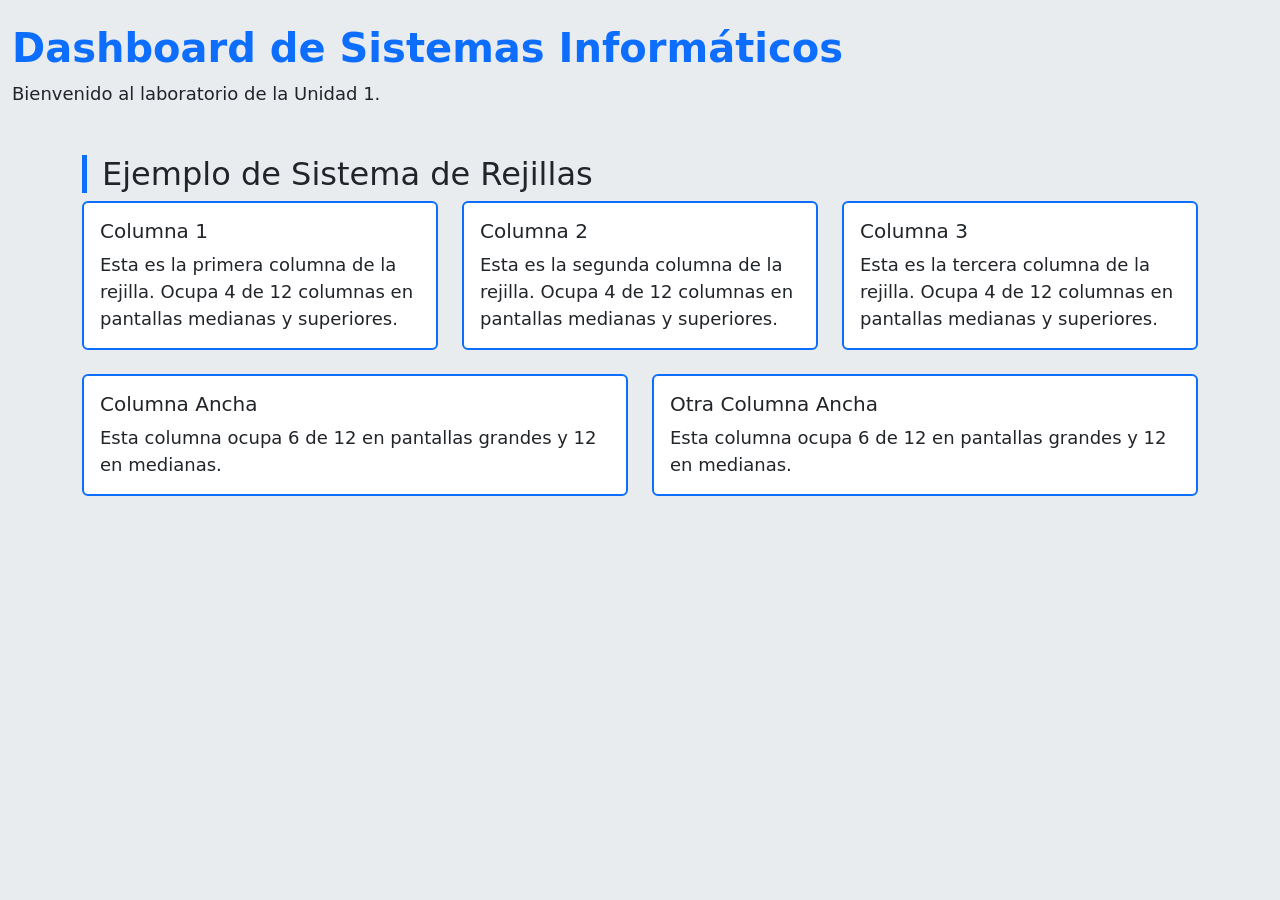
<file: index.html>
<!DOCTYPE html>
<html lang="es">
<head>
    <meta charset="UTF-8">
    <meta name="viewport" content="width=device-width, initial-scale=1.0">
    <title>Laboratorio DPW2 - Bootstrap 5</title>
    <link href="https://cdn.jsdelivr.net/npm/bootstrap@5.3.0/dist/css/bootstrap.min.css" rel="stylesheet">
    <link rel="stylesheet" href="css/style.css">
</head>
<body>

    <div class="container-fluid">
        <h1 class="mt-4">Dashboard de Sistemas Informáticos</h1>
        <p>Bienvenido al laboratorio de la Unidad 1.</p>

        <!-- Sistema de Rejillas con Bootstrap -->
        <div class="container mt-5">
            <h2>Ejemplo de Sistema de Rejillas</h2>
            <div class="row">
                <div class="col-md-4">
                    <div class="card">
                        <div class="card-body">
                            <h5 class="card-title">Columna 1</h5>
                            <p class="card-text">Esta es la primera columna de la rejilla. Ocupa 4 de 12 columnas en pantallas medianas y superiores.</p>
                        </div>
                    </div>
                </div>
                <div class="col-md-4">
                    <div class="card">
                        <div class="card-body">
                            <h5 class="card-title">Columna 2</h5>
                            <p class="card-text">Esta es la segunda columna de la rejilla. Ocupa 4 de 12 columnas en pantallas medianas y superiores.</p>
                        </div>
                    </div>
                </div>
                <div class="col-md-4">
                    <div class="card">
                        <div class="card-body">
                            <h5 class="card-title">Columna 3</h5>
                            <p class="card-text">Esta es la tercera columna de la rejilla. Ocupa 4 de 12 columnas en pantallas medianas y superiores.</p>
                        </div>
                    </div>
                </div>
            </div>

            <div class="row mt-4">
                <div class="col-lg-6 col-md-12">
                    <div class="card">
                        <div class="card-body">
                            <h5 class="card-title">Columna Ancha</h5>
                            <p class="card-text">Esta columna ocupa 6 de 12 en pantallas grandes y 12 en medianas.</p>
                        </div>
                    </div>
                </div>
                <div class="col-lg-6 col-md-12">
                    <div class="card">
                        <div class="card-body">
                            <h5 class="card-title">Otra Columna Ancha</h5>
                            <p class="card-text">Esta columna ocupa 6 de 12 en pantallas grandes y 12 en medianas.</p>
                        </div>
                    </div>
                </div>
            </div>
        </div>
    </div>

    <script src="https://cdn.jsdelivr.net/npm/bootstrap@5.3.0/dist/js/bootstrap.bundle.min.js"></script>
</body>
</html>
</file>
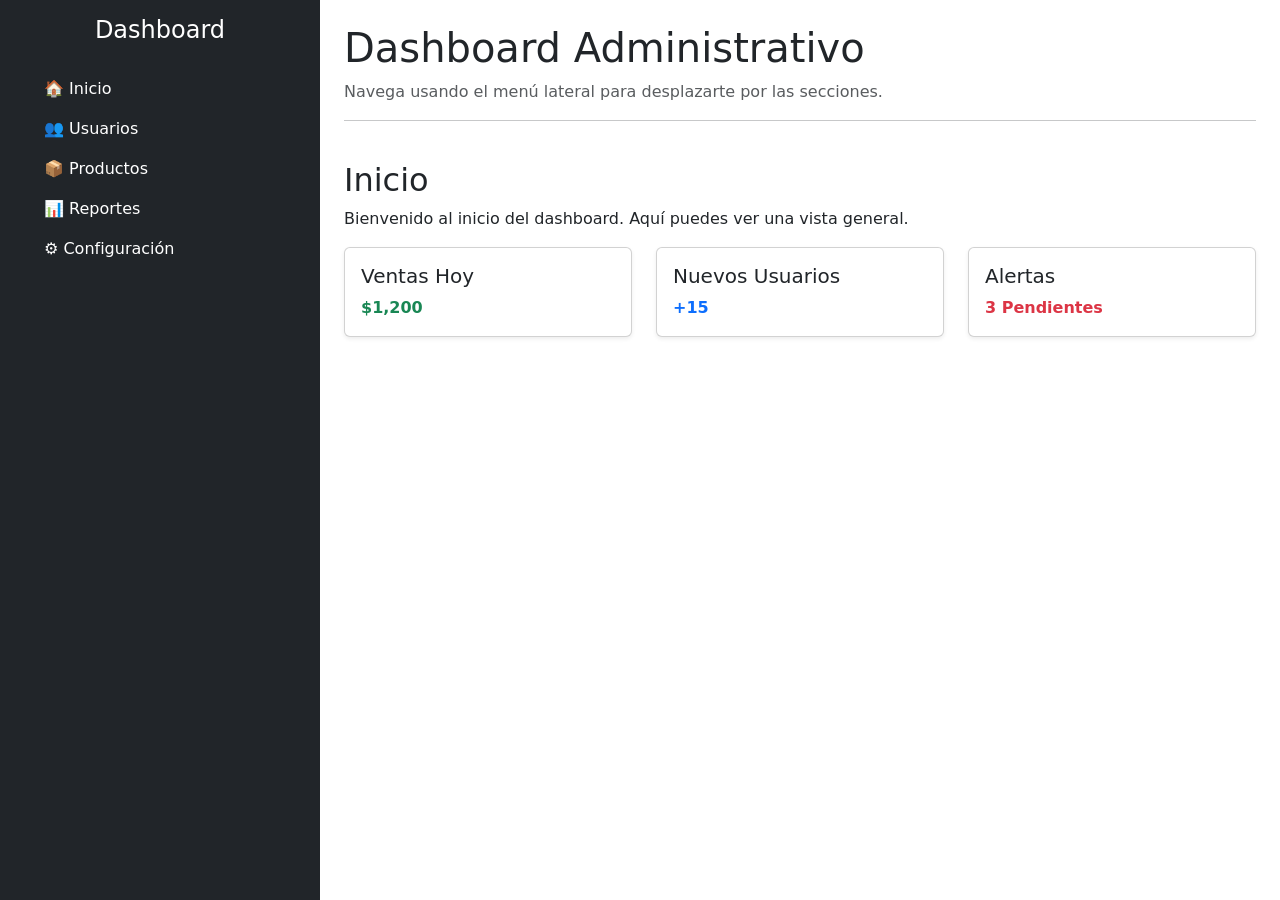
<file: ejercicio.html>
<!DOCTYPE html>
<html lang="es">
<head>
  <meta charset="UTF-8">
  <meta name="viewport" content="width=device-width, initial-scale=1.0">
  <title>Dashboard Administrativo - Ejercicio</title>
  <link href="https://cdn.jsdelivr.net/npm/bootstrap@5.3.0/dist/css/bootstrap.min.css" rel="stylesheet">
  <style>
    /* Desplazamiento suave */
    html {
      scroll-behavior: smooth;
    }

    /* Ajuste para que el título no quede tapado al saltar */
    section {
      scroll-margin-top: 20px;
    }

    /* Oculta las secciones y solo muestra la activa */
    .dashboard-section {
      display: none;
    }
    .dashboard-section.active {
      display: block;
    }

    /* Hace que el sidebar se quede fijo en pantallas grandes */
    @media (min-width: 768px) {
      aside {
        position: sticky;
        top: 0;
        height: 100vh;
      }
    }
  </style>
</head>
<body>

  <div class="container-fluid">
    <div class="row">
      <aside class="col-12 col-md-3 bg-dark text-white">
        <div class="p-3">
          <h4 class="text-center mb-4">Dashboard</h4>
          <nav class="nav flex-column">
            <!-- Cada enlace muestra solo la sección correspondiente -->
            <a class="nav-link text-white" href="#" data-target="inicio">🏠 Inicio</a>
            <a class="nav-link text-white" href="#" data-target="usuarios">👥 Usuarios</a>
            <a class="nav-link text-white" href="#" data-target="productos">📦 Productos</a>
            <a class="nav-link text-white" href="#" data-target="reportes">📊 Reportes</a>
            <a class="nav-link text-white" href="#" data-target="configuracion">⚙️ Configuración</a>
          </nav>
        </div>
      </aside>

      <main class="col-12 col-md-9 p-4">
        <h1>Dashboard Administrativo</h1>
        <p class="text-muted">Navega usando el menú lateral para desplazarte por las secciones.</p>

        <hr>

        <section id="inicio" class="dashboard-section py-4">
          <h2>Inicio</h2>
          <p>Bienvenido al inicio del dashboard. Aquí puedes ver una vista general.</p>

          <div class="row mt-3">
            <div class="col-sm-6 col-lg-4 mb-4">
              <div class="card shadow-sm">
                <div class="card-body">
                  <h5 class="card-title">Ventas Hoy</h5>
                  <p class="card-text text-success fw-bold">$1,200</p>
                </div>
              </div>
            </div>
            <div class="col-sm-6 col-lg-4 mb-4">
              <div class="card shadow-sm">
                <div class="card-body">
                  <h5 class="card-title">Nuevos Usuarios</h5>
                  <p class="card-text text-primary fw-bold">+15</p>
                </div>
              </div>
            </div>
            <div class="col-sm-12 col-lg-4 mb-4">
              <div class="card shadow-sm">
                <div class="card-body">
                  <h5 class="card-title">Alertas</h5>
                  <p class="card-text text-danger fw-bold">3 Pendientes</p>
                </div>
              </div>
            </div>
          </div>
        </section>

        <section id="usuarios" class="dashboard-section py-5 border-top">
          <h2>Usuarios</h2>
          <p>Aquí puedes administrar los roles y permisos de los usuarios registrados.</p>
          <div class="bg-light p-5 border rounded text-center">Tabla de Usuarios (Simulada)</div>
        </section>

        <section id="productos" class="dashboard-section py-5 border-top">
          <h2>Productos</h2>
          <p>Gestión de inventario y stock disponible.</p>
          <div class="bg-light p-5 border rounded text-center">Catálogo de Productos (Simulado)</div>
        </section>

        <section id="reportes" class="dashboard-section py-5 border-top">
          <h2>Reportes</h2>
          <p>Gráficos mensuales de rendimiento y analítica.</p>
          <div class="bg-light p-5 border rounded text-center">Gráficos de Estadística (Simulado)</div>
        </section>

        <section id="configuracion" class="dashboard-section py-5 border-top mb-4">
          <h2>Configuración</h2>
          <p>Ajustes de la cuenta, cambiar contraseña y preferencias del sistema.</p>
        </section>
      </main>
    </div>
  </div>

  <script src="https://cdn.jsdelivr.net/npm/bootstrap@5.3.0/dist/js/bootstrap.bundle.min.js"></script>
  <script>
    // Muestra solo la sección seleccionada y marca el enlace activo
    const sections = document.querySelectorAll('section.dashboard-section');
    const navLinks = document.querySelectorAll('nav a[data-target]');

    function showSection(id) {
      sections.forEach((section) => {
        section.classList.toggle('active', section.id === id);
      });
      navLinks.forEach((link) => {
        link.classList.toggle('active', link.dataset.target === id);
      });
    }

    navLinks.forEach((link) => {
      link.addEventListener('click', (event) => {
        event.preventDefault();
        showSection(link.dataset.target);
      });
    });

    // Mostrar la sección inicial por defecto
    showSection('inicio');
  </script>
</body>
</html>
</file>
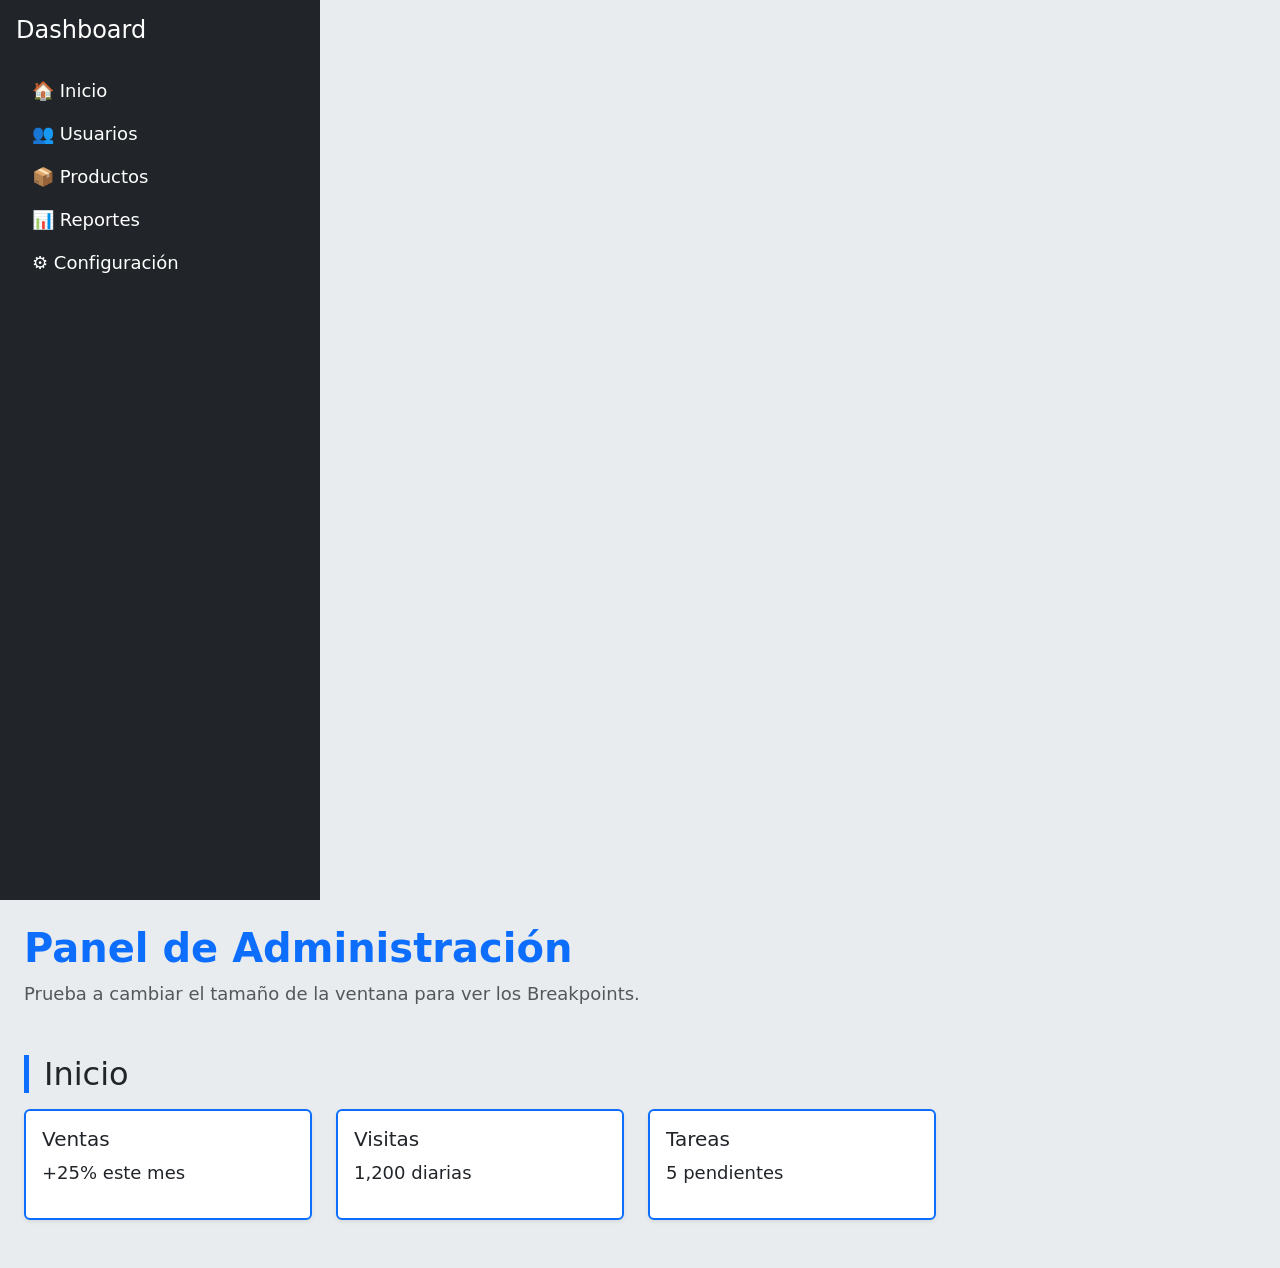
<file: ejercicio2.html>
<!DOCTYPE html>
<html lang="es">
<head>
  <meta charset="UTF-8">
  <meta name="viewport" content="width=device-width, initial-scale=1.0">
  <title>Dashboard Administrativo - Final</title>
  
  <link href="https://cdn.jsdelivr.net/npm/bootstrap@5.3.0/dist/css/bootstrap.min.css" rel="stylesheet">
  
  <link rel="stylesheet" href="css/style.css">
  
  <style>
  
    aside {
      position: sticky;
      top: 0;
      height: 100vh;
      overflow-y: auto;
    }

    /* Oculta todas las secciones y muestra solo la activa */
    .dashboard-section {
      display: none;
    }
    .dashboard-section.active {
      display: block;
    }

    @media (max-width: 767.98px) {
      aside {
        position: fixed;
        left: -100%;
        width: 250px;
        transition: left 0.3s ease;
        z-index: 1000;
      }
      aside.show {
        left: 0;
      }
      /* Overlay para móviles */
      .sidebar-overlay {
        display: none;
        position: fixed;
        top: 0;
        left: 0;
        width: 100%;
        height: 100%;
        background: rgba(0,0,0,0.5);
        z-index: 999;
      }
      .sidebar-overlay.show {
        display: block;
      }
    }
    /* Botón de menú solo en móviles */
    .menu-toggle {
      display: none;
    }
    @media (max-width: 767.98px) {
      .menu-toggle {
        display: block;
      }
    }
  </style>
</head>
<body>

  <div class="container-fluid">
    <div class="row">
      <aside class="col-md-3 bg-dark text-white p-3">
        <div class="sidebar-sticky">
          <h4 class="mb-4">Dashboard</h4>
          <nav class="nav flex-column">
            <a class="nav-link text-white" href="#inicio">🏠 Inicio</a>
            <a class="nav-link text-white" href="#usuarios">👥 Usuarios</a>
            <a class="nav-link text-white" href="#productos">📦 Productos</a>
            <a class="nav-link text-white" href="#reportes">📊 Reportes</a>
            <a class="nav-link text-white" href="#configuracion">⚙️ Configuración</a>
          </nav>
        </div>
      </aside>

      <div class="sidebar-overlay" id="sidebarOverlay"></div>

      <main class="col-12 col-md-9 p-4">
        <header class="mb-5">
          <button class="btn btn-dark menu-toggle mb-3" id="menuToggle">☰ Menú</button>
          <h1>Panel de Administración</h1>
          <p class="text-muted">Prueba a cambiar el tamaño de la ventana para ver los Breakpoints.</p>
        </header>

        <section id="inicio" class="dashboard-section active">
          <h2>Inicio</h2>
          <div class="row mt-3">
            <div class="col-md-4 mb-4">
              <div class="card shadow-sm"><div class="card-body"><h5>Ventas</h5><p>+25% este mes</p></div></div>
            </div>
            <div class="col-md-4 mb-4">
              <div class="card shadow-sm"><div class="card-body"><h5>Visitas</h5><p>1,200 diarias</p></div></div>
            </div>
            <div class="col-md-4 mb-4">
              <div class="card shadow-sm"><div class="card-body"><h5>Tareas</h5><p>5 pendientes</p></div></div>
            </div>
          </div>
        </section>

        <section id="usuarios" class="dashboard-section mt-5 pt-5">
          <h2>Usuarios</h2>
          <p>Administración de cuentas y perfiles.</p>
          <div class="p-5 bg-light border rounded">Espacio para tabla de usuarios...</div>
        </section>

        <section id="productos" class="dashboard-section mt-5 pt-5">
          <h2>Productos</h2>
          <p>Gestión de inventario y stock.</p>
        </section>

        <section id="reportes" class="dashboard-section mt-5 pt-5">
          <h2>Reportes</h2>
          <p>Análisis de datos y métricas.</p>
        </section>

        <section id="configuracion" class="dashboard-section mt-5 pt-5 mb-5">
          <h2>Configuración</h2>
          <p>Ajustes generales del sistema.</p>
        </section>
      </main>
    </div>
  </div>

  <script src="https://cdn.jsdelivr.net/npm/bootstrap@5.3.0/dist/js/bootstrap.bundle.min.js"></script>
  
  <script>
    
    const menuToggle = document.getElementById('menuToggle');
    const sidebar = document.querySelector('aside');
    const overlay = document.getElementById('sidebarOverlay');
    const sections = document.querySelectorAll('.dashboard-section');
    const navLinks = document.querySelectorAll('nav a');

    function showSection(id) {
      sections.forEach((section) => {
        section.classList.toggle('active', section.id === id);
      });
      navLinks.forEach((link) => {
        link.classList.toggle('active', link.getAttribute('href') === `#${id}`);
      });
    }

    menuToggle.addEventListener('click', () => {
      sidebar.classList.toggle('show');
      overlay.classList.toggle('show');
    });

    overlay.addEventListener('click', () => {
      sidebar.classList.remove('show');
      overlay.classList.remove('show');
    });

    navLinks.forEach((link) => {
      link.addEventListener('click', (event) => {
        event.preventDefault();
        const target = link.getAttribute('href').replace('#', '');
        showSection(target);
        //  móviles al seleccionar
        sidebar.classList.remove('show');
        overlay.classList.remove('show');
      });
    });

    // Mostrar sección inicial según hash o por defecto
    const initial = location.hash ? location.hash.replace('#', '') : 'inicio';
    showSection(initial);
  </script>
</body>
</html>
</file>
<file: css/style.css>
/* Estilos personalizados para el Laboratorio DPW2 */
/* --- ESTILOS BASE (Móviles / Mobile First) --- */
html {
    scroll-behavior: smooth; 
}

body {
    background-color: #f0f2f5; 
    font-size: 14px;        
    transition: background-color 0.4s ease, font-size 0.4s ease;
}

aside {
    display: none;
}


section {
    scroll-margin-top: 20px;
}


@media (min-width: 768px) {
    body {
        background-color: #ffffff; 
        font-size: 16px;          
    }

 
    aside {
        display: block;
        position: sticky;
        top: 0;
        height: 100vh;
    }
}


@media (min-width: 992px) {
    body {
        background-color: #e9ecef;
    }

    h1 {
        color: #0d6efd;
        font-weight: bold;
    }

    .card {
        border: 2px solid #0d6efd; 
    }
}

/* --- PUNTO DE RUPTURA 3: Pantallas Grandes (min-width: 1200px) --- */
@media (min-width: 1200px) {
    body {
        font-size: 18px; /* Fuente más grande para descanso visual */
    }

    main {
        padding: 60px !important; /* Más margen de contenido */
    }

    h2 {
        border-left: 5px solid #0d6efd; /* Detalle decorativo en títulos */
        padding-left: 15px;
    }
}
</file>
